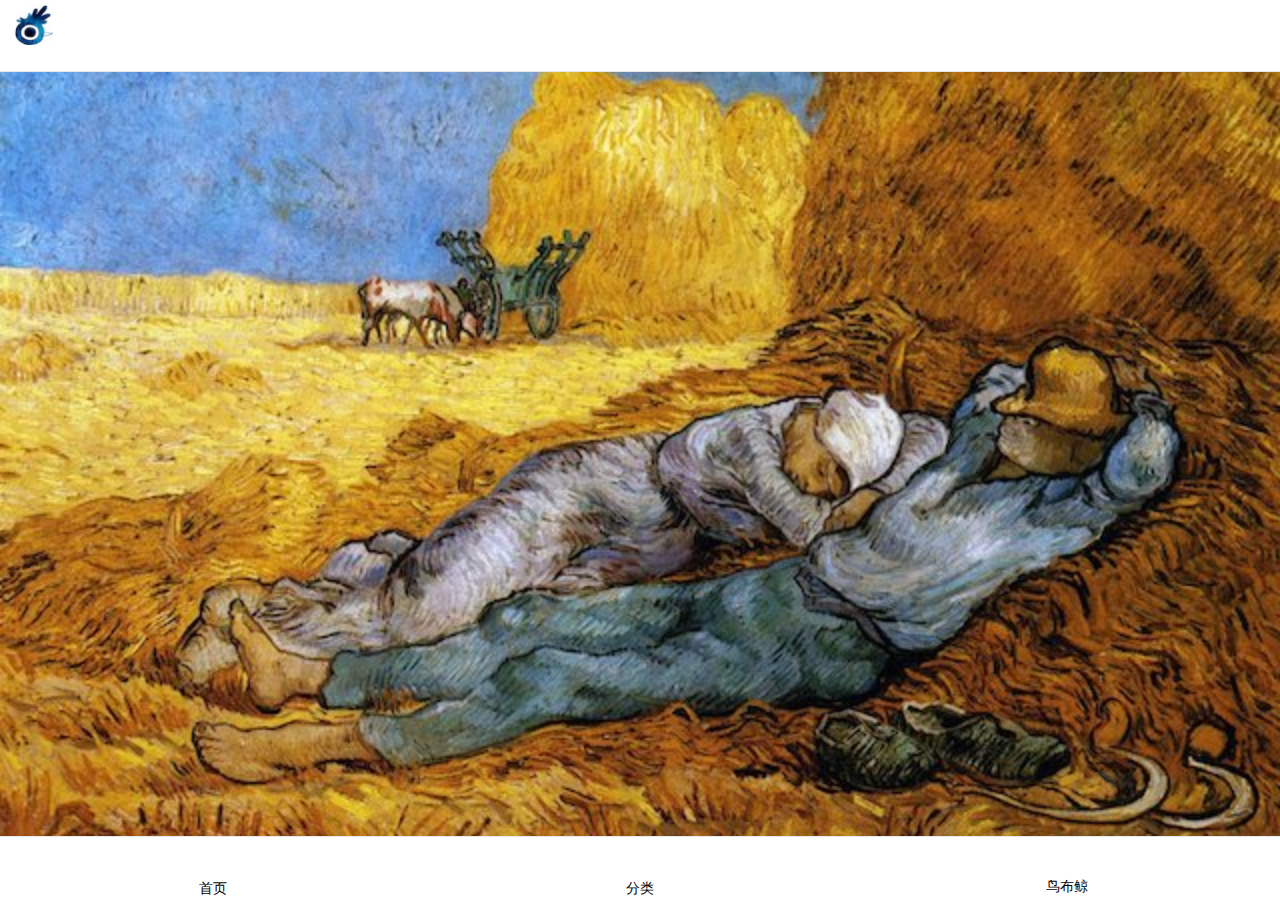
<file: index.html>
<!DOCTYPE html>
<!-- saved from url=(0023)http://m.niaobj.com/ -->
<html><head><meta http-equiv="Content-Type" content="text/html; charset=UTF-8">
    
    <meta http-equiv="X-UA-Compatible" content="IE=edge">
    <title>鸟布鲸</title>
    <meta name="viewport" content="initial-scale=1, maximum-scale=1">
    <meta name="apple-mobile-web-app-capable" content="yes">
    <meta name="apple-mobile-web-app-status-bar-style" content="black">
    <meta name="keywords" content="">
    <meta name="description" content="">
    <link rel="stylesheet" href="css/common/sm.min.css">
    <link rel="stylesheet" href="css/index.css">
    <script src="js/hm.js"></script>
    <script src="js/swiper.min.js"></script>
    <link rel="stylesheet" href="css/common/swiper.min.css">

    <link rel="stylesheet" href="css/copyright_registration.css">
    <script type="text/javascript" src="js/jquery-1.7.2.min.js"></script>
<style>
    html, body {
        position: relative;
        height: 100%;
        background-color: #fff;
    }

</style></head>

<body>
<div class="page-group" style=" background-color: #fff;">
    <div class="page page-current" style=" background-color: #fff;">
        <style>
    .page-group .bar-tab .tab-item .icon {
        font-size: 1rem;
    }

    body .searchbar .search-input input {
        width: 100%;
        height: 1.2rem;
    }

    body .bar .searchbar {
        width: 75%;
        float: left;
        background-color: #fff;
        margin: 0;
    }

    header a {
        float: left;
    }

    header .bar-right {
        float: right;
    }

    .logo {
        padding: 0.2rem 0;
    }

    .login {
        padding: 0.3rem 0.1rem;
        font-size: 14px;
        color: #000;
        float: left;
    }

    header .search {
        float: left;
        margin-top: .6rem;
        margin-left: .3rem;
        width: 1rem;
        height: 1rem;
        background: url("img/search.png") no-repeat;
        background-size: 1rem 1rem;
    }

    .bar-nav .login .icon {
        padding: 0.2rem .1rem;
    }

    .page-group .bar-tab .tab-item .icon {
        width: 25px;
    }

    .page-group .bar-tab a:hover {
        color: #929292;
    }

    .tab-item .taobao {
        display: block;
        width: 25px;
        height: 25px;
        margin: 5px auto 0;
        background: url("img/images/ip.png") no-repeat;
        background-size: 24px 24px;
    }

    .taobao_text {
        font-size: .55rem;
        display: block;
    }

</style>
<header class="bar bar-nav" style="background-color: #fff;height:2.8rem">
    <a class="external active logo" href="./index.html">
        <img src="img/logo_n.png" alt="" width="40px;">
    </a>
	<!--<div style="text-align: center; color: #444444; margin-top: 8px;">鸟布鲸</div>-->
    <!--div class="bar-right ">
        <a class="external login" href="">
            <span class="login" >登录</span>
       </a>
        <a class="external search" href=""></a>
    </div-->
</header>
<nav class="bar bar-tab" style="background-color: #fff">
    <a class="tab-item external" href="./index.html">
        <span class="icon icon-home"></span>
        <span class="tab-label homes">首页</span>
    </a>
    <a class="tab-item external" href="./category.html">
        <span class="icon icon-app"></span>
        <span class="tab-label mys">分类</span>
    </a>
    <a class="tab-item external" id="taobaowang" href="./news.html">
        <span class="icon icon-me"></span>
        <span class="tab-label taobao_text" style="top:2px;">鸟布鲸</span>
    </a>
    <!--a class="tab-item external" href="">
        <span class="icon my_icon"></span>
        <span class="tab-label shopping_carts">我</span>
    </a-->

</nav>
<script>
</script>

        <div class="content">
            <div class="swiper-container swiper-container-horizontal">
                <div class="swiper-wrapper" style="transform: translate3d(0px, 0px, 0px); transition-duration: 300ms;">

                    <div class="swiper-slide swiper-slide-active" style="width: 414px;">
                        <a href="artwork.html" class="external">
                            <img src="img/banner1.jpg" width="100%">
                        </a>
                    </div>
                     <div class="swiper-slide swiper-slide-next" style="width: 414px;">
                        <a href="artwork.html" class="external">
                            <img src="img/banner2.jpg" width="100%">
                        </a>
                    </div>
                     <div class="swiper-slide" style="width: 414px;">
                        <a href="artwork.html" class="external">
                            <img src="img/banner3.jpg" width="100%">
                        </a>
                    </div>
                </div>
                <!-- Add Pagination -->
                <div class="swiper-pagination swiper-pagination-clickable swiper-pagination-bullets"><span class="swiper-pagination-bullet swiper-pagination-bullet-active"></span><span class="swiper-pagination-bullet"></span><span class="swiper-pagination-bullet"></span></div>
            </div>
            <script>
                var swiper = new Swiper('.swiper-container', {
                    pagination: '.swiper-pagination',
                    paginationClickable: true,
                    autoplay: 2500,
                });
            </script>
            <div class="container-fluid" style="padding:0px">
                <input value="1" class="one" style="display: none">
                <div class="hr_text">
                    <ul class="hr_ul">
                        <li class="hr_active">推荐</li>
                        <li>风格</li>
                        <li>新品</li>
                    </ul>
                    <div class="hr_box">
                        <div class="div_head" style="display: block;">
                            <div class="goods_col goods_col_good">
                            </div>
                        </div>
                        <div class="div_head">
                            <!--div class="goods_col art_goods"-->
                            <div class="goods_col goods_col_good">
                            	
                                <div class="col_4 art_box" style=" margin: 0.3rem 0.5%;"> 
                                    <div class="col_4_img art_img" style="height: 125px;overflow: hidden;"> 
                                        <a href="artist.html"> 
                                            <img src="img/1512703690.jpeg" style="  height: 125px;transform: translate(-12%,0%); width: auto">  
                                        </a> 
                                    </div>  
                                    <div class="col_4_text" style="display: flex;margin-bottom: 0px;background-color: #fff">  
                                        <div class="art_head">
                                            <img src="img/1505635828.jpeg" style=" width: 30px;border-radius: 50%; margin: 10px 7px 0px 0px;">
                                        </div> 
                                        <div>
                                            <div class="col_4_display">  
                                                <div class="col_4_p" style="width: 4.5rem;">
                                                    <p style="margin-bottom: 0px;margin-top: 3px; ">陳建周</p> 
                                                    <p style="margin: 0px;color: #999">被1435位关注</p>
                                                    <input class="shop_goods_count" style="display: none" value="166"> 
                                                </div>   
                                                <div class="col_4_price art_collection" style="text-align: center">
                                                    <p style="margin-bottom: 0px;margin-top: 3px;" class="symbol">+</p>
                                                    <p class="attention" style="margin: 0px 0px 3px;">关&nbsp;&nbsp;&nbsp;注</p> 
                                                    <input value="null" style="display: none" class="shop_collection">
                                                    <input value="49" style="display: none" class="shop_id">  
                                                </div>    
                                            </div>    
                                        </div>
                                    </div>
                                </div>
                    
                            </div>
                        </div>
                        <div class="div_head">
                            <div class="goods_col goods_col_good">
                            	
                                <div class="col_4"> 
                                    <div class="col_4_img"> 
                                        <a href="artwork.html"> 
                                            <img src="img/H605578617158058.png" class="thumb">
                                            <input style="display: none" value="/./Upload/Goods/smallImg/2017-08-22/1503384763.jpeg" class="s_img">  
                                        </a> 
                                    </div>  
                                    <div class="col_4_text">   
                                        <div class="col_4_display">  
                                            <div class="col_4_p">陈建周签名限量版-猪八戒NO.3</div>   
                                            <div class="col_4_zan goods_coll">
                                                <img src="img/black.png" class="black">
                                                <img src="img/white.png" class="white" style="display: inline;">赞一下 
                                                <input value="null" style="display: none" class="goods_collection"> 
                                                <input class="gid" value="50" style="display: none">
                                            </div>    
                                        </div>   
                                        <div class="col_4_price">854.00</div>   
                                    </div>    
                                </div>
                                
                            </div>
                        </div>
                    </div>


                </div>
            </div>
        </div>
    </div>
</div>
<script type="text/javascript" src="js/jquery.js"></script>
<script type="text/javascript" src="js/ImgLoad.js"></script>


<script>
	//author : mike
	// data : 2018/8/9 
	// 作品推
    function goods() {
        var id = $('.one').val();
        $goods_col_good = $('.goods_col_good');
        $art_goods = $('.art_goods');
        $.ajax({
            type: 'get',
            url: './',
            dataType: 'json',
            data: {p: id},
            success: function (data) {
                $.each(data.attributes_data, function (index, n) {
                    var $list = $( " <div class='col_4'>"+
                        " <div class='col_4_img'> <a href='/index.php/Home/goods/goodsInfo/gid/" + n.gid + "/id/" + n.goods_list_id + "'>"+
                        " <img  src='/"+n.img+"' class='thumb' >"+
                        "<input style='display: none' value='/"+n.small_img+"' class='s_img'>"+
                        "  </a> </div>"+
                        "  <div class='col_4_text'>"+
                        "   <div class='col_4_display'>"+
                        "  <div class='col_4_p'>"+n.goods_name+"</div>"+
                        "   <div class='col_4_zan goods_coll'><img src='/MobileTpl/Home/Public/images/index/black.png' class='black'><img src='/MobileTpl/Home/Public/images/index/white.png' class='white'>" +
                        "赞一下 <input value='" + n.goods_collection + "' style='display: none' class='goods_collection'> <input  class='gid' value='" + n.gid + "' style='display: none'></div> "+
                        "   </div>"+
                        "   <div class='col_4_price'>"+n.g_price+"</div>"+
                        "   </div>"+
                        "    </div>"
                    );
                    $goods_col_good.append($list);
                    var img = $('.thumb');
                    $.each(img,function (index,dom) {
                        var src = $(this).next('.s_img').val();
                        $(dom).attr("src",""+src);
                    });
                });
                $('.one').val(parseInt(id,10)+parseInt(1,10));
                prices();
                goods_collection();
                $.each(data.shop_data, function (index, n) {
                    var $art_good = $( " <div class='col_4 art_box'style=' margin: 0.3rem 0.5%;'>"+
                        " <div class='col_4_img art_img' style='height: 125px;overflow: hidden;'> <a href='/index.php/Home/shops/index/uid/" + n.uid + "'>"+
                        " <img  src='/"+n.banner_img+"' style='  height: 125px;transform: translate(-12%,0%); width: auto' >"+
                        "  </a> </div>"+
                        "  <div class='col_4_text' style='display: flex;margin-bottom: 0px;background-color: #fff'>"+
                        "  <div class='art_head'><img  src='/"+n.head_portrait+"' style=' width: 30px;border-radius: 50%; margin: 10px 7px 0px 0px;'></div>"+
                        " <div><div class='col_4_display'>"+
                        "  <div class='col_4_p' style='width: 4.5rem;'><p style='margin-bottom: 0px;margin-top: 3px; '>"+n.shop_name +"</p> <p style='margin: 0px;color: #999'>被"+n.shop_collection_count +"位关注</p>" +
                        "<input class='shop_goods_count' style='display: none' value='" + n.shop_goods_count + "'> " +
                        "</div>"+
                        "   <div class='col_4_price art_collection' style='text-align: center'>"+
                        "<p style='margin-bottom: 0px;margin-top: 3px;' class='symbol'>+</p><p class='attention' style='margin: 0px 0px 3px;'>关&nbsp;&nbsp;&nbsp;注</p> " +
                        "<input value='" + n.shop_collection + "' style='display: none' class='shop_collection'>" +
                        "<input value='" + n.id + "' style='display: none' class='shop_id'>  </div> "+
                        "   </div>"+
                        "    </div>"
                    );
                    $art_goods.append($art_good);
                    //隐藏店铺
                    var art_box = $('.art_box');
                    $.each(art_box,function (index,dom) {
                        var val = $(dom).find(".shop_goods_count").val();
                        if(val == 0){
                            $(dom).hide();
                        }
                    });
                    //是否关注
                    var art_collection = $('.art_collection');
                    $.each(art_collection,function (index,dom) {
                        var collection = $(dom).find(".shop_collection").val();
                        if(collection == 'null'){

                        }else {
                            $(dom).find(".symbol").html("-");
                            $(dom).find(".attention").html("已关注");
                        }
                    });
                    //店铺封面图
                    var art_img = $('.art_img');
                    $.each(art_img,function (index,dom) {
                        var img = $(dom).find("img").attr("src");
                        if(img =="/null"){
                            $(dom).find("img").attr("src","/MobileTpl/Home/Public/images/index/art_img_null.jpg");
                        }
                    });
                    //店铺头像
                    var art_head = $('.art_head');
                    $.each(art_head,function (index,dom) {
                        var img = $(dom).find("img").attr("src");
                        if(img =="/null"){
                            $(dom).find("img").attr("src","/MobileTpl/Home/Public/images/index/art_head.png");
                        }
                    });
                });
            }
        });
    }



    $(function() {
        itemRecommends();
    });
    //滑动底部
    $(window).scroll(function () {
        //已经滚动到上面的页面高度
        var scrollTop = $(this).scrollTop();
        //页面高度
        var scrollHeight = $(document).height();
        //浏览器窗口高度
        var windowHeight = $(this).height();
        var aaa = parseInt(288);
        //此处是滚动条到底部时候触发的事件，在这里写要加载的数据，或者是拉动滚动条的操作
        if (scrollTop + windowHeight == scrollHeight  - aaa)  {
            var rt_select = $('.art_select').val();
            if( rt_select == 0){
                goods();
                art();

            }else {
                art_list();
            }
        }
    });


    //切换版权
    $('.copyright').click(function () {
        $('.one').val('1');
        $('.goods_col_good').empty();
        goods();
    });

    function prices() {
        var price = $('.col_4_price');
        $.each(price,function (index,dom) {
            var ee =$(dom).html();
            if(ee=='-1.00'){
                $(dom).empty();
                $(dom).html('议价');
            }else if(ee=='-2.00'){
                $(dom).empty();
                $(dom).html('非卖品');
            }else if(ee=='-3.00'){
                $(dom).empty();
                $(dom).html('已售');
            }else if(ee=='-4.00'){
                $(dom).empty();
                $(dom).html('展示');
            }
        });
    }


    function goods_collection() {
        var goods_collection = $('.goods_collection');
        $.each(goods_collection,function (index,dom) {
            var collection =$(dom).val();
            if( collection == "null"){
                $(dom).parent('.col_4_zan').find('.white').show();
            } else {
                $(dom).parent('.col_4_zan').find('.black').show();
            }
        });
    }

    $('.hr_box .div_head').eq(0).show();
    $('.hr_ul li').click(function () {
        var index = $(this).index();
        $(this).addClass('hr_active').siblings().removeClass('hr_active');
        $('.hr_box .div_head').eq(index).show().siblings().hide();
    });


    $('.div_head ').on("click",".goods_coll", function(){

        var gid = $(this).find('.gid').val();
        $.ajax({
            type: "POST",
            url: "./home/CustomerCollection/customer_collection",
            data: {goods_id: gid},
            dataType: 'json',
            success: function (data) {

                if (data.status == -1) {
                    alert("请登录");
                    return false;
                } else if (data.status == -404) {
                    return false;
                }  else if (data.status == 1) {
                    alert("点赞成功");
                    return true;
                } else if (data.status == 2) {
                    alert("该作品已点赞");
                }
            }
        })
    });


    $('.div_head').on("click",".art_collection", function(){

        var shop_id = $(this).find('.shop_id').val();
        $.ajax({
            type: "POST",
            url: "./home/CustomerCollection/customer_collection",
            data: {shop_id: shop_id},
            dataType: 'json',
            success: function (data) {

                if (data.status == -1) {
                    alert("请登录");
                    return false;
                } else if (data.status == -404) {
                    return false;
                } else if (data.status == 1) {
                    alert("关注成功");
                    return true;
                } else if (data.status == 2) {
                    alert("该店铺已关注");
                }
            }
        })
    });
    
    function itemRecommends() 
    {
    		$.ajax({
    			type:"post",
    			url:"http://apim.niaobj.com/api/recommends",
    			success : function(data) { // 提交成功的回调函数
    			   var html = '';
    			   $.each(data.data, function(i , item) {
	               html += '<div class="col_4">';
	               html += '<div class="col_4_img">';
	               html += '<a href="./artwork.html?id='+item['id']+'">';
	               html += '<img src="http://apim.niaobj.com/Assets/Images/lists/'+item['image_id']+'.jpg" class="thumb">';
	               html += '<input style="display: none" value="img/1503384763.jpeg" class="s_img">';  
	               html += '</a>'; 
	               html += '</div>';  
	               html += '<div class="col_4_text">';   
	               html += '<div class="col_4_display">';  
	               html += '<div class="col_4_p">'+ item['name'] +'</div>';   
	               html += '<div class="col_4_zan goods_coll">';
	               html += '<img src="img/black.png" class="black">';
	               html += '<img src="img/white.png" class="white" style="display: inline;">赞'; 
	               html += '<input value="null" style="display: none" class="goods_collection">';
	               html += '<input class="gid" value="50" style="display: none">';
	               html += '</div>';    
	               html += '</div>';   
	               html += '<div class="col_4_price">'+ item['price'] +'</div>';   
	               html += '</div>'; 
	               html += '</div>';
    			   });
			   $(".goods_col_good").empty();
			   $(".goods_col_good").append(html);
			   prices();
           },
           error : function(){
              console.log('init error');
          }
    		});
    }
</script>
</body></html>
</file>
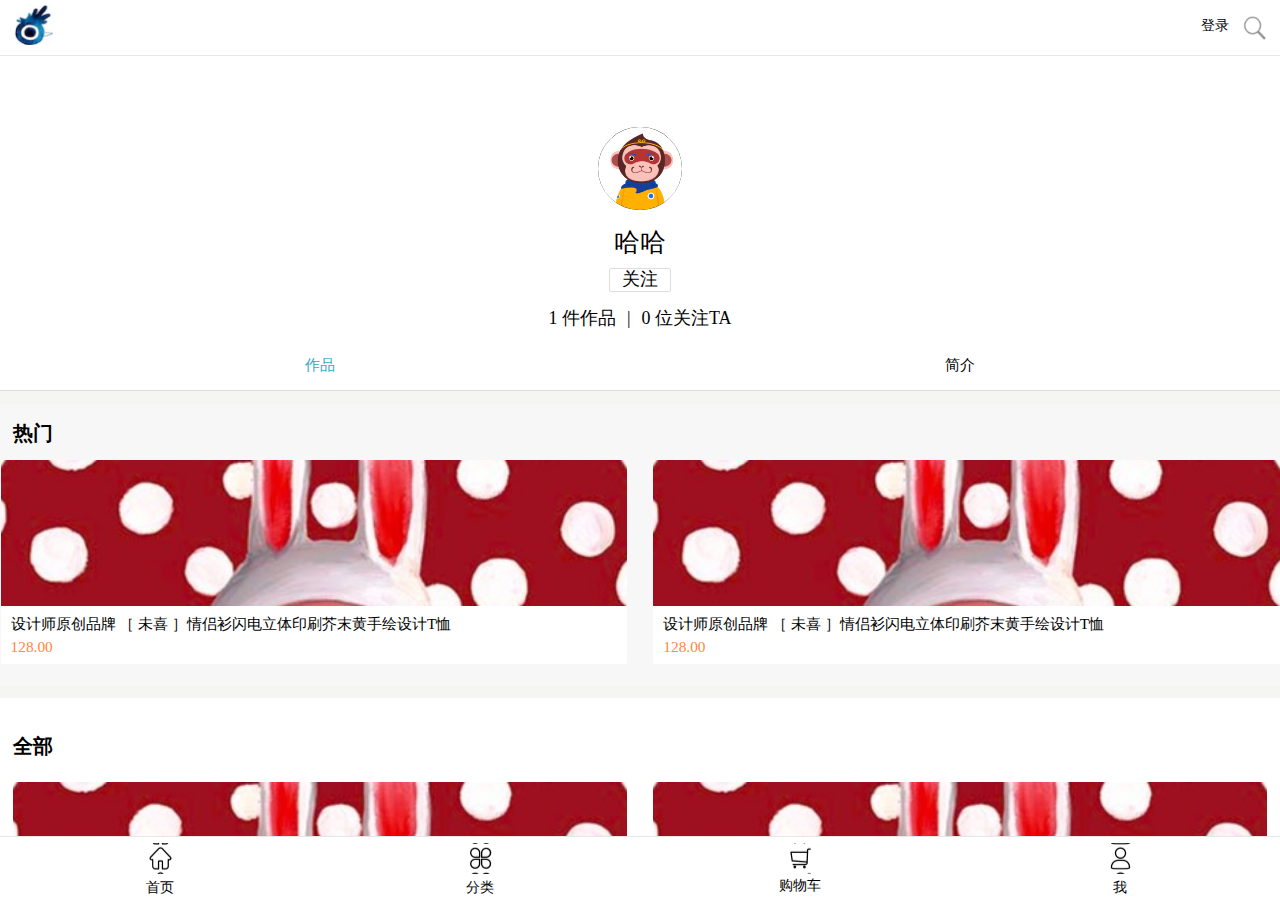
<file: artist.html>
<!DOCTYPE html PUBLIC "-//W3C//DTD XHTML 1.0 Transitional//EN" "http://www.w3.org/TR/xhtml1/DTD/xhtml1-transitional.dtd">
<!-- saved from url=(0060)http://m.soulieren.com/index.php/Home/shops/index/uid/213584 -->
<html lang="en"><head><meta http-equiv="Content-Type" content="text/html; charset=UTF-8">
    
    <meta http-equiv="X-UA-Compatible" content="IE=edge">
    <meta name="viewport" content="initial-scale=1, maximum-scale=1">
    <meta name="apple-mobile-web-app-capable" content="yes">
    <meta name="apple-mobile-web-app-status-bar-style" content="black">
    <title></title>
    <link rel="stylesheet" type="text/css" href="css/common/sm.min.css">
    <link rel="stylesheet" type="text/css" href="css/common/sm-extend.min.css">
    <link rel="stylesheet" type="text/css" href="css/shops.css">
    <link rel="stylesheet" href="css/artist.css">
    <link rel="stylesheet" href="css/index.css">
</head>
<body>
<div class="page-group">
    <div class="page page-current">
    		<header class="bar bar-nav" style="background-color: #fff">
		    <a class="external active logo" href="./index.html">
		        <img src="img/logo_n.png" alt="" width="40px;">
		    </a>
		
		    <div class="bar-right ">
		  
		        <a class="external login" href="">
		                <span class="login">登录</span>
		            </a>
		            
		        <a class="external search" href=""></a>
		    </div>
		</header>
		<nav class="bar bar-tab" style="background-color: #fff; z-index: 999;">
            <a class="tab-item external" href="./index.html">
                <span class="icon home_icon"></span>
                <span class="tab-label homes">首页</span>
            </a>
            <a class="tab-item external" href="./category.html">
                <span class="icon category_icon"></span>
                <span class="tab-label mys">分类</span>
            </a>
            <a class="tab-item external" id="taobaowang" href="">
                <span class="icon cart_icon"></span>
                <span class="tab-label taobao_text" style="top:2px;">购物车</span>
            </a>
                <a class="tab-item external" href="">
                <span class="icon my_icon"></span>
                <span class="tab-label shopping_carts">我</span>
            </a>
        </nav>
    	
        <div class="content">
            <div class="shop-hd">
                <div class="shop-hd-box">
                    <div class="shop-logo"><img src="img/1505635828.jpeg" alt=""></div>
                    <div class="shop-con name">哈哈</div>
                    <div class="shop-con" style="margin-bottom: 0.2rem">
                                                <span class="guanzhu follow">关注</span>
                            

                        <input type="hidden" name="shop_id" value="418" id="shop_id">
                    </div>
                    <div class="shop-con info clear">
                        <span>1 件作品</span>
                        <span class="line">|</span>
                        <span>0 位关注TA</span>
                    </div>
                </div>
            </div>
            <ul class="shop-nav clear">
                <li class="active">作品</li>
                <li class="">简介</li>
            </ul>
            <div class="shop-box clear">
            	
                <div class="shop-item item1" style="display: block;">
                    <div class="recommend">
                        <h3>热门</h3>
                        <div class="row lists" data-index="0" data-count="1">
                        		<div class="col-50" style="display: block;">
                                <div class="card">
                                    <div class="card-img">
                                    		<a href="artwork.html" class="external">
                                        		<img src="img/1503384763.jpeg" data-loadsrc="img/1503384763.jpeg" alt="设计师原创品牌 ［ 未喜 ］情侣衫闪电立体印刷芥末黄手绘设计T恤">
                                        </a>
                                    </div>
                                    <div class="card-info">
                                        <span class="card-name">设计师原创品牌 ［ 未喜 ］情侣衫闪电立体印刷芥末黄手绘设计T恤</span>
                                        <span class="price">128.00</span>
                                    </div>
                                </div>
                            </div>  
                            <div class="col-50" style="display: block;">
                                <div class="card">
                                    <div class="card-img">
                                    		<a href="artwork.html" class="external">
                                        		<img src="img/1503384763.jpeg" data-loadsrc="img/1503384763.jpeg" alt="设计师原创品牌 ［ 未喜 ］情侣衫闪电立体印刷芥末黄手绘设计T恤">
                                        </a>
                                    </div>
                                    <div class="card-info">
                                        <span class="card-name">设计师原创品牌 ［ 未喜 ］情侣衫闪电立体印刷芥末黄手绘设计T恤</span>
                                        <span class="price">128.00</span>
                                    </div>
                                </div>
                            </div>
                            
                        </div>
                    </div>
                    
                    <div class="content-padded">
                        <div class="my-box">
                                <h3>全部</h3>
                                <div class="row lists" data-index="0" data-count="1">
                                		<div class="col-50" style="display: block;">
                                        <div class="card">
                                            <div class="card-img">
                                            		<a href="artwork.html" class="external">
                                                		<img src="img/1503384763.jpeg" data-loadsrc="img/1503384763.jpeg" alt="设计师原创品牌 ［ 未喜 ］情侣衫闪电立体印刷芥末黄手绘设计T恤">
                                                </a>
                                            </div>
                                            <div class="card-info">
                                                <span class="card-name">设计师原创品牌 ［ 未喜 ］情侣衫闪电立体印刷芥末黄手绘设计T恤</span>
                                                <span class="price">128.00</span>
                                            </div>
                                        </div>
                                    </div>  
                                    <div class="col-50" style="display: block;">
                                        <div class="card">
                                            <div class="card-img">
                                            		<a href="artwork.html" class="external">
                                                		<img src="img/1503384763.jpeg" data-loadsrc="img/1503384763.jpeg" alt="设计师原创品牌 ［ 未喜 ］情侣衫闪电立体印刷芥末黄手绘设计T恤">
                                                </a>
                                            </div>
                                            <div class="card-info">
                                                <span class="card-name">设计师原创品牌 ［ 未喜 ］情侣衫闪电立体印刷芥末黄手绘设计T恤</span>
                                                <span class="price">128.00</span>
                                            </div>
                                        </div>
                                    </div>
                                    <div class="col-50" style="display: block;">
                                        <div class="card">
                                            <div class="card-img">
                                            		<a href="artwork.html" class="external">
                                                		<img src="img/1503384763.jpeg" data-loadsrc="img/1503384763.jpeg" alt="设计师原创品牌 ［ 未喜 ］情侣衫闪电立体印刷芥末黄手绘设计T恤">
                                                </a>
                                            </div>
                                            <div class="card-info">
                                                <span class="card-name">设计师原创品牌 ［ 未喜 ］情侣衫闪电立体印刷芥末黄手绘设计T恤</span>
                                                <span class="price">128.00</span>
                                            </div>
                                        </div>
                                    </div>  
                                    <div class="col-50" style="display: block;">
                                        <div class="card">
                                            <div class="card-img">
                                            		<a href="artwork.html" class="external">
                                                		<img src="img/1503384763.jpeg" data-loadsrc="img/1503384763.jpeg" alt="设计师原创品牌 ［ 未喜 ］情侣衫闪电立体印刷芥末黄手绘设计T恤">
                                                </a>
                                            </div>
                                            <div class="card-info">
                                                <span class="card-name">设计师原创品牌 ［ 未喜 ］情侣衫闪电立体印刷芥末黄手绘设计T恤</span>
                                                <span class="price">128.00</span>
                                            </div>
                                        </div>
                                    </div>
                                    <div class="col-50" style="display: block;">
                                        <div class="card">
                                            <div class="card-img">
                                            		<a href="artwork.html" class="external">
                                                		<img src="img/1503384763.jpeg" data-loadsrc="img/1503384763.jpeg" alt="设计师原创品牌 ［ 未喜 ］情侣衫闪电立体印刷芥末黄手绘设计T恤">
                                                </a>
                                            </div>
                                            <div class="card-info">
                                                <span class="card-name">设计师原创品牌 ［ 未喜 ］情侣衫闪电立体印刷芥末黄手绘设计T恤</span>
                                                <span class="price">128.00</span>
                                            </div>
                                        </div>
                                    </div>  
                                    <div class="col-50" style="display: block;">
                                        <div class="card">
                                            <div class="card-img">
                                            		<a href="artwork.html" class="external">
                                                		<img src="img/1503384763.jpeg" data-loadsrc="img/1503384763.jpeg" alt="设计师原创品牌 ［ 未喜 ］情侣衫闪电立体印刷芥末黄手绘设计T恤">
                                                </a>
                                            </div>
                                            <div class="card-info">
                                                <span class="card-name">设计师原创品牌 ［ 未喜 ］情侣衫闪电立体印刷芥末黄手绘设计T恤</span>
                                                <span class="price">128.00</span>
                                            </div>
                                        </div>
                                    </div>
                                </div>
                                
                                <div class="more-btn" data-num="0" style="display: none;">查看更多&gt;&gt;</div>
                            </div>                    
                    </div>             
                </div>
          
                <div class="shop-item item2" style="display: none;">
                    <div class="content-padded">品牌主理人：建筑师、设计师、插画师。曾先后就职于中国建筑设计研究院和加拿大DENNUE建筑师事务所。于2015年创立独立设计师服饰品牌［未喜］，致力于将建筑、古典文化、现代漫画文化结合，设计师将每个领域通过自己的独特的视角和理解创作出独一无二的原创文化图案，每个图案都有主理设计师手绘完成。［未喜］品牌采用国内一流的服装、饰品等国际品牌代工的供应链生产出高性价比、高品质的具有强烈文化内容的潮流服饰。</div>
                </div>
            </div>
   
        </div>
    </div>
</div>

<script type="text/javascript" src="js/jquery-1.7.2.min.js"></script>
<script type="text/javascript" src="js/ImgLoad.js"></script>
<script>
    $('.shop-nav li').click(function(){
    		var index = $(this).index();
    		$(this).addClass('active').siblings().removeClass('active');
    		$('.shop-item').each(function(i,e){
    			if(i == index){
    				$(this).show();
    			}else{
    				$(this).hide();
    			}
    		});
    });
</script>
</body></html>
</file>
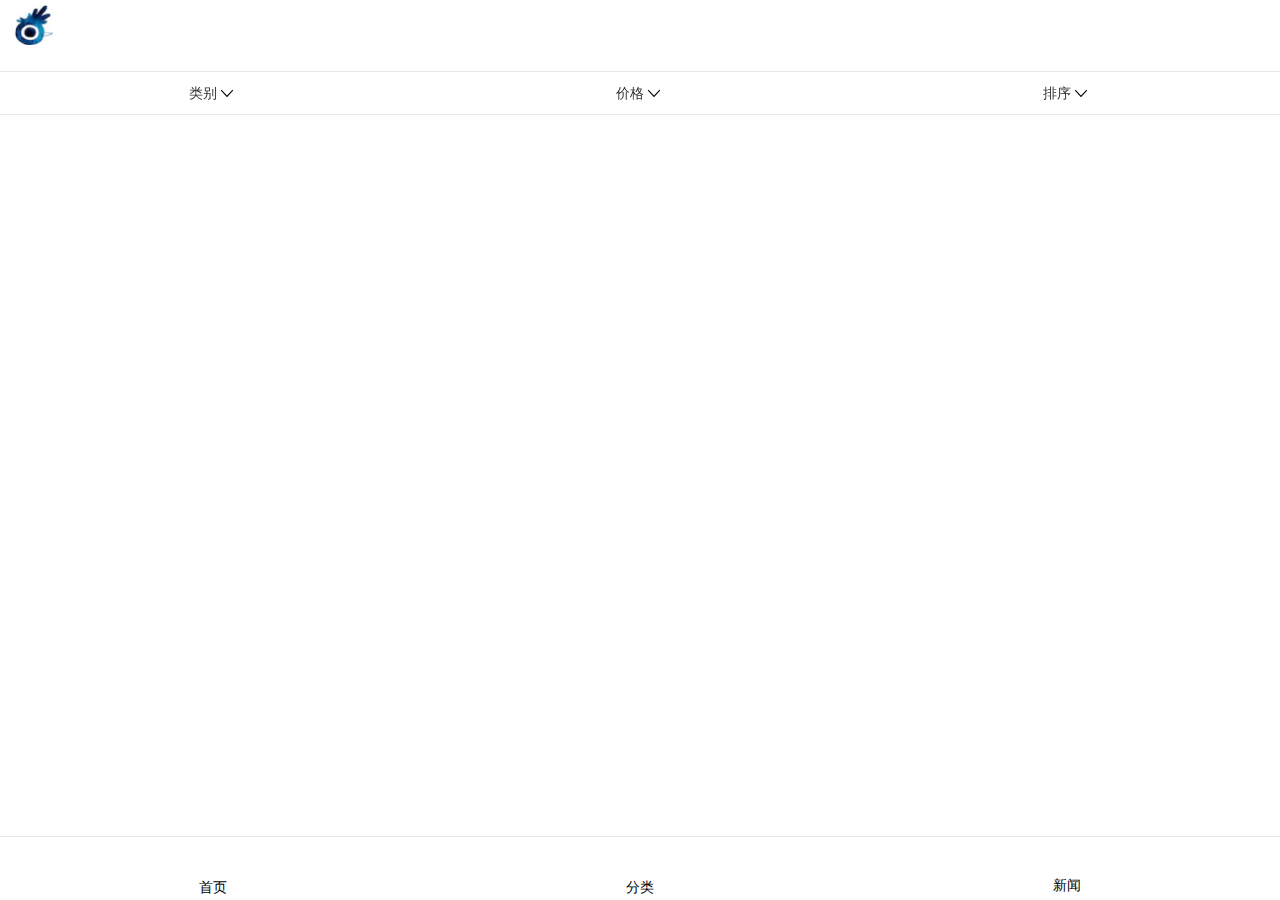
<file: category.html>
<!DOCTYPE html>
<!-- saved from url=(0023)http://m.niaobj.com/ -->
<html><head><meta http-equiv="Content-Type" content="text/html; charset=UTF-8">
    
    <meta http-equiv="X-UA-Compatible" content="IE=edge">
    <title>鸟布鲸</title>
    <meta name="viewport" content="initial-scale=1, maximum-scale=1">
    <meta name="apple-mobile-web-app-capable" content="yes">
    <meta name="apple-mobile-web-app-status-bar-style" content="black">
    <meta name="keywords" content="">
    <meta name="description" content="">
    <link rel="stylesheet" href="css/common/sm.min.css">
    <link rel="stylesheet" href="css/index.css">
    <script src="js/hm.js"></script><script src="js/swiper.min.js"></script>
    <link rel="stylesheet" href="css/common/swiper.min.css">
    <script src="js/mui.min.js"></script>
    <link href="css/common/mui.min.css" rel="stylesheet"/>
	<link rel="stylesheet" href="css/category_select.css">
    <link rel="stylesheet" href="css/copyright_registration.css">
    <script type="text/javascript" src="js/jquery-1.7.2.min.js"></script>
</head>

<body>
<div class="page-group" style=" background-color: #fff;">
    <div class="page page-current" style="background-color: #fff;">
        <header class="bar bar-nav" style="background-color: #fff; z-index: 999;height:2.8rem">
            <a class="external active logo" href="./index.html">
                <img src="img/logo_n.png" alt="" width="40px;">
            </a>
            <!--div class="bar-right ">
                <a class="external login" href="">
                    <span class="login">登录</span>
                </a>  
                <a class="external search" href=""></a>
            </div-->
        </header>
        <nav class="bar bar-tab" style="background-color: #fff; z-index: 999;">
            <a class="tab-item external" href="./index.html">
                <span class="icon icon-home"></span>
                <span class="tab-label homes">首页</span>
            </a>
            <a class="tab-item external" href="./category.html">
                <span class="icon icon-app"></span>
                <span class="tab-label mys">分类</span>
            </a>
            <a class="tab-item external" id="new" href="./news.html">
                <span class="icon icon-me"></span>
                <span class="tab-label taobao_text" style="top:2px;">新闻</span>
            </a>
            <!--a class="tab-item external" href="">
                <span class="icon my_icon"></span>
                <span class="tab-label shopping_carts">我</span>
            </a-->
        </nav>
        
        <div class="content" style="top:2.8rem;">
        		<div class="mui-table-view mui-grid-view bgc-fff select-top" 
				style="display:block;padding: 0;z-index: 999;position: relative" _v-556f716e> 
				<a id="select1" class="mui-table-view-cell mui-media mui-col-xs-6" style="width: 33.33%" _v-556f716e>类别<span class="mui-icon mui-icon-arrowdown mui-icon-arrowdown-aux"></span> 
				</a> 
				<a id="select2" class="mui-table-view-cell mui-media mui-col-xs-6" style="width: 33.33%" _v-556f716e>价格<span class="mui-icon mui-icon-arrowdown mui-icon-arrowdown-aux"></span> 
				</a> 
				<a id="select3" class="mui-table-view-cell mui-media mui-col-xs-6" style="width: 33.33%" _v-556f716e>排序<span class="mui-icon mui-icon-arrowdown mui-icon-arrowdown-aux"></span> 
				</a> 
			</div>
			<div id="list1" class="mui-popover mui-bar-popover popover-view popover-view-1 brad-0 select-list" style="width: 33.33%" _v-e85b8b36=""> 
				<ul class="mui-table-view" _v-e85b8b36=""> 
					<li class="mui-table-view-cell" _v-e85b8b36="">
						<a _v-e85b8b36="">推荐</a>
					</li>
					<li class="mui-table-view-cell" _v-e85b8b36="">
						<a _v-e85b8b36="">鸟布鲸</a>
					</li>
					<li class="mui-table-view-cell" _v-e85b8b36="">
						<a _v-e85b8b36="">学院派</a>
					</li> 
					<li class="mui-table-view-cell" _v-e85b8b36="">
						<a _v-e85b8b36="">画风</a>
					</li> 
					<li class="mui-table-view-cell" _v-e85b8b36="">
						<a _v-e85b8b36="">流浪的艺术</a>
					</li> 
				</ul> 
			</div>
			<div id="list2" class="mui-popover mui-bar-popover popover-view popover-view-2 brad-0 select-list" style="width: 33.33%;left:33.33%" _v-e85b8b36=""> 
				<ul class="mui-table-view" _v-e85b8b36=""> 
					<li class="mui-table-view-cell" _v-e85b8b36="">
						<a _v-e85b8b36="">全部</a>
					</li>
					<li class="mui-table-view-cell" _v-e85b8b36="">
						<a _v-e85b8b36="">0~100</a>
					</li>
					<li class="mui-table-view-cell" _v-e85b8b36="">
						<a _v-e85b8b36="">100~400</a>
					</li> 
					<li class="mui-table-view-cell" _v-e85b8b36="">
						<a _v-e85b8b36="">400~800</a>
					</li> 
					<li class="mui-table-view-cell" _v-e85b8b36="">
						<a _v-e85b8b36="">800+</a>
					</li> 
				</ul> 
			</div>
			<div id="list3" class="mui-popover mui-bar-popover popover-view popover-view-2 brad-0 select-list" style="width: 33.33%;" _v-e85b8b36=""> 
				<ul class="mui-table-view" _v-e85b8b36=""> 
					<li class="mui-table-view-cell" _v-e85b8b36="">
						<a _v-e85b8b36="">默认</a>
					</li>
					<li class="mui-table-view-cell" _v-e85b8b36="">
						<a _v-e85b8b36="">最热</a>
					</li>
					<li class="mui-table-view-cell" _v-e85b8b36="">
						<a _v-e85b8b36="">最新</a>
					</li>
				</ul> 
			</div>
			<div class="mui-backdrop mui-active mui-bar-backdrop" 
				style="background-color: rgba(0, 0, 0, 0.3); height: 100%; display: none;" _v-e85b8b36=""></div>
            <div class="container-fluid" style="padding:0px">
                <input value="1" class="one" style="display: none">
                <div class="hr_text">
                    <div class="hr_box">
                        <div class="div_head" style="display: block;">
                            <div class="goods_col goods_col_good">
                                <!--div class="col_4"> 
                                    <div class="col_4_img"> 
                                        <a href="artwork.html"> 
                                            <img src="img/1503384763.jpeg" class="thumb">
                                            <input style="display: none" value="/./Upload/Goods/smallImg/2017-08-22/1503384763.jpeg" class="s_img">  
                                        </a> 
                                    </div>  
                                    <div class="col_4_text">   
                                        <div class="col_4_display">  
                                            <div class="col_4_p">陈建周签名限量版-猪八戒NO.3</div>   
                                            <div class="col_4_zan goods_coll">
                                                <img src="img/black.png" class="black">
                                                <img src="img/white.png" class="white" style="display: inline;">赞一下 
                                                <input value="null" style="display: none" class="goods_collection"> 
                                                <input class="gid" value="50" style="display: none">
                                            </div>    
                                        </div>   
                                        <div class="col_4_price">854.00</div>   
                                    </div>    
                                </div-->
                            </div>
                        </div>
                    </div>
                </div>
            </div>
        </div>
    </div>
</div>
<script type="text/javascript" src="js/jquery.js"></script>
<script type="text/javascript" src="js/ImgLoad.js"></script>
<script>
    $(function() {
        itemRecommends();
    }); 
    //滑动底部
    $(window).scroll(function () {
        //已经滚动到上面的页面高度
        var scrollTop = $(this).scrollTop();
        //页面高度
        var scrollHeight = $(document).height();
        //浏览器窗口高度
        var windowHeight = $(this).height();
        var aaa = parseInt(288);
        //此处是滚动条到底部时候触发的事件，在这里写要加载的数据，或者是拉动滚动条的操作
        if (scrollTop + windowHeight == scrollHeight  - aaa)  {
            var rt_select = $('.art_select').val();
            if( rt_select == 0){
                goods();
                art();
            }else {
                art_list();
            }
        }
    });
    
    //下拉筛选
    $('.select-top a').click(function () {
        if($(this).hasClass('active')){//关闭
        		selectClose();
        }else{//打开
        		var listId = "#list" + ($(this).index()+1);
        		selectOpen(this, listId);
        }
    });
    //遮罩层点击事件
    $('.mui-backdrop').click(function(){
    		selectClose();
    });
    //下拉筛选-选项点击事件
    $('.select-list ul li').click(function(){
    		var text = $.trim($(this).text());
    		var content = '';
    		switch (text) {
    			case '推荐' : 
    				content = '分类';
    				break;
    			case '全部'  : 
    				content = '价格';
    				break;
    			case '默认' : 
    				content = '排序';
    				break;
    			default : 
    				content = text;
    		}
    		var selectArr= new Array();
    		var i = 0;
    		$('.select-top a').each(function(){//修改所有select-top a 和 select-top a span的属性
			if($(this).hasClass('active')) {
				$(this).text(content);
			}
			selectArr[i] = $.trim($(this).text());
			++ i;
		});
    		selectClose();
    		itemFilter(selectArr);
    });
	function selectOpen(obj, listId){
		//siblings查找除本元素外的所有同胞元素
		$(obj).addClass('active').siblings('a').removeClass('active');//修改选中select-top a属性以及其余select-top a属性
    		$(obj).children('span').removeClass('mui-icon-arrowdown mui-icon-arrowdown').addClass('mui-icon-arrowup mui-icon-arrowup-aux');//修改选中select-top a span属性
    		$(obj).siblings('a').children('span').addClass('mui-icon-arrowdown mui-icon-arrowdown').removeClass('mui-icon-arrowup mui-icon-arrowup-aux');//修改其余select-top a span属性
    		$(listId).addClass('mui-active').siblings('.select-list').removeClass('mui-active');
    		$('.mui-backdrop').show();//显示遮罩层
	}
	function selectClose(){
		$('.select-top a').each(function(){//修改所有select-top a 和 select-top a span的属性
			$(this).removeClass('active').children('span').addClass('mui-icon-arrowdown mui-icon-arrowdown').removeClass('mui-icon-arrowup mui-icon-arrowup-aux');
		});
		$('.select-list').each(function(){//修改所有select-list的属性
			$(this).removeClass('mui-active');
		});
    		$('.mui-backdrop').hide();//隐藏遮罩层
	}

    function prices() {
        var price = $('.col_4_price');
        $.each(price,function (index,dom) {
            var ee =$(dom).html();
            if(ee=='-1.00'){
                $(dom).empty();
                $(dom).html('议价');
            }else if(ee=='-2.00'){
                $(dom).empty();
                $(dom).html('非卖品');
            }else if(ee=='-3.00'){
                $(dom).empty();
                $(dom).html('已售');
            }else if(ee=='-4.00'){
                $(dom).empty();
                $(dom).html('展示');
            }
        });
    }


    function goods_collection() {
        var goods_collection = $('.goods_collection');
        $.each(goods_collection,function (index,dom) {
            var collection =$(dom).val();
            if( collection == "null"){
                $(dom).parent('.col_4_zan').find('.white').show();
            } else {
                $(dom).parent('.col_4_zan').find('.black').show();
            }
        });
    }
    
    function itemRecommends() 
    {
    		$.ajax({
    			type:"post",
    			url:"http://apim.niaobj.com/api/recommends",

    			success : function(data) { // 提交成功的回调函数
    			   var html = '';
    			   $.each(data.data, function(i , item) {
	               html += '<div class="col_4">';
	               html += '<div class="col_4_img">';
	               html += '<a href="./artwork.html?id='+ item['id'] +'">';
	               html += '<img src="http://apim.niaobj.com/Assets/Images/lists/'+item['image_id']+'.jpg" class="thumb">';
	               html += '<input style="display: none" value="img/1503384763.jpeg" class="s_img">';  
	               html += '</a>'; 
	               html += '</div>';  
	               html += '<div class="col_4_text">';   
	               html += '<div class="col_4_display">';  
	               html += '<div class="col_4_p">'+ item['name'] +'</div>';   
	               html += '<div class="col_4_zan goods_coll">';
	               html += '<img src="img/black.png" class="black">';
	               html += '<img src="img/white.png" class="white" style="display: inline;">赞'; 
	               html += '<input value="null" style="display: none" class="goods_collection">';
	               html += '<input class="gid" value="50" style="display: none">';
	               html += '</div>';    
	               html += '</div>';   
	               html += '<div class="col_4_price">'+ item['price'] +'</div>';   
	               html += '</div>'; 
	               html += '</div>';
    			   });
			   $(".goods_col_good").empty();
			   $(".goods_col_good").append(html);
           },
           error : function(){
              console.log('init error');
          }
    		});
    }
    
    function itemFilter(selectArr) 
    {
    		$.ajax({
    			type:"post",
    			url:"http://m.niaobj.com/api/filter",
    			dataType:'json',
    			data : {
    				'category' : selectArr[0],
    				'price'    : selectArr[1],
    				'order'    : selectArr[2]
    			},
    			success : function(data) { // 提交成功的回调函数
    			   var html = '';
    			   $.each(data.data, function(i , item) {
	               html += '<div class="col_4">';
	               html += '<div class="col_4_img">';
	               html += '<a href="./artwork.html?id='+ item['id'] +'">';
	               html += '<img src="http://m.niaobj.com/Assets/Images/lists/'+item['image_id']+'.jpg" class="thumb">';
	               html += '<input style="display: none" value="img/1503384763.jpeg" class="s_img">';  
	               html += '</a>'; 
	               html += '</div>';  
	               html += '<div class="col_4_text">';   
	               html += '<div class="col_4_display">';  
	               html += '<div class="col_4_p">'+ item['name'] +'</div>';   
	               html += '<div class="col_4_zan goods_coll">';
	               html += '<img src="img/black.png" class="black">';
	               html += '<img src="img/white.png" class="white" style="display: inline;">赞'; 
	               html += '<input value="null" style="display: none" class="goods_collection">';
	               html += '<input class="gid" value="50" style="display: none">';
	               html += '</div>';    
	               html += '</div>';   
	               html += '<div class="col_4_price">'+ item['price'] +'</div>';   
	               html += '</div>'; 
	               html += '</div>';
    			   });
			   $(".goods_col_good").empty();
			   $(".goods_col_good").append(html);
           },
           error : function(){
              console.log('init error');
          }
    		});
    }


</script>

</body></html>
</file>
<file: css/index.css>
@charset "utf-8";
*{
    font-family: 微软雅黑;
    color: #000;
}
li {
    list-style-type: none;
}
.hr_text .hr_ul{
    list-style: none;
    display: flex;
    margin: 0;
    padding: 0;
    align-items: center;
    justify-content: center;
}
.hr_text .hr_ul li{
    width: 120px;
    height: 30px;
    font-size: 0.70rem;
    margin-top: 20px;
    margin-bottom: 15px;
    text-align: center;
    line-height: 30px;
    cursor: pointer;
    color: #000;
}
.hr_text .hr_ul .hr_active{
    color: #fff;
    background-color: #000;
}
.hr_text .hr_box{
    margin-top: 15px;
}
.hr_text .hr_box > div {
    line-height: 28px;
    display: none;
    margin: 0 0.57rem;

}
.goods_col .col_4:nth-child(2n){
    margin-right: 0px;
}
.goods_col{

}

.goods_col .col_4{
    float: left;
    width: 49%;
    margin-right: 2%;
    border: 1px solid #dddddc;
    margin-bottom: 15px;
}
.goods_col .col_4 .col_4_text{
    margin: 0px 0.3rem 0.2rem;
    line-height: 22px;
    font-size: 0.55rem;
}
.goods_col .col_4_img,.goods_col .col_4_img img{
    width: 100%;
}
.goods_col .col_4 .col_4_display{
    display: flex;
}
.goods_col .col_4 .col_4_p{
    width: 65%;
    overflow: hidden;
    text-overflow: ellipsis;
    white-space: nowrap;
}
.goods_col .col_4 .col_4_price{

}
.col_4_zan{
    cursor: pointer;
    display: inline-block;
}
.col_4_zan img{
    width: 13px;
    margin-top: -2px;
    margin-right: 6px;
}

.black,.white{
    display: none;
}
.art_select{
    width: 150px;
    height: 30px;
    line-height: 30px;
    font-size: 0.6rem;
    padding-left: 5px;
}
.h_select{
    margin-bottom: 20px;
}
.box_cool_div_4{
    display: flex;
}

.box_cool_div_4 .col_4{
    float: left;
    width: 49%;
    margin-right: 2%;
    margin-bottom: 25px;
    text-align: center;

}
.box_cool_div_4 .col_4 div{
    margin-bottom: 25px;
}
.box_cool_div_4 .col_4 p{
    font-size: 0.65rem;
    line-height: 25px;
}
.box_cool_div_4 .col_4:nth-child(2n){
    margin-right: 0px;
}
.bosx_div_text{
    width: 280px;
    line-height: 35px;
    text-align: center;
}
.download{
    text-align: center;

}
.download a{
    width: 200px;
    border: 1px solid #dddddc;
    line-height: 50px;
    font-size: 0.75rem;
    text-align: center;
    height: 50px;
    display: inline-block;
    text-decoration: none;
}

.gods_info{
    width: 48%; margin: 0px 1%;float: left;margin-bottom: 0.8rem;    border: 1px solid #f0f0f0;
}
.div_geed{
    display:-webkit-box; -webkit-box-orient:vertical; -webkit-line-clamp:2;  overflow: hidden;color: #999;  line-height: 0.9rem;padding:0px 5px;
}
.peg_iofn p {
    font-size: 0.6rem;
    color: #666;
}

/** 新增 **/
.home_icon {
    background-image: url("../img/home_icon.png");
}

.category_icon {
    background-image: url("../img/category_icon.png");
}

.cart_icon {
    background-image: url("../img/cart_icon.png");
}

.my_icon {
    background-image: url("../img/my_icon.png");
}

/** category.css **/

html, body {
    position: relative;
    height: 100%;
    background-color: #fff;
}


.page-group .bar-tab .tab-item .icon {
    font-size: 1rem;
}

body .searchbar .search-input input {
    width: 100%;
    height: 1.2rem;
}

body .bar .searchbar {
    width: 75%;
    float: left;
    background-color: #fff;
    margin: 0;
}

header a {
    float: left;
}

header .bar-right {
    float: right;
}

.logo {
    padding: 0.2rem 0;
}

.login {
    padding: 0.3rem 0.1rem;
    font-size: 14px;
    color: #000;
    float: left;
}

header .search {
    float: left;
    margin-top: .6rem;
    margin-left: .3rem;
    width: 1rem;
    height: 1rem;
    background: url("../img/search.png") no-repeat;
    background-size: 1rem 1rem;
}

.bar-nav .login .icon {
    padding: 0.2rem .1rem;
}

.page-group .bar-tab .tab-item .icon {
    width: 25px;
}

.page-group .bar-tab a:hover {
    color: #929292;
}

.tab-item .taobao {
    display: block;
    width: 25px;
    height: 25px;
    margin: 5px auto 0;
    background: url("../img/ip.png") no-repeat;
    background-size: 24px 24px;
}

.taobao_text {
    font-size: .55rem;
    display: block;
}
</file>
<file: css/copyright_registration.css>
.nav_h1_text{
    text-align: center;
    margin-top: 0.6rem;
    margin-bottom: 0.4rem;
}
.nav_h1_text_p{
    font-size: 1rem;
    color: #000;
    line-height: 1.2rem;
    margin:0px auto ;
}
.nav_h1_text_span{
    font-size: 0.6rem;
    line-height: 0.85rem;
    color: #999;
}
.box_flax{
    display: flex;
}
.box_flax>div{
    width: 32.333%;
    margin-right: 2%;
    margin-bottom: 0.6rem;
}
.box_flax>div p{
    font-size: 0.5rem;
    line-height: 0.75rem;
    margin:0.2rem auto 0.35rem ;
    text-align: center;
}
.box_flax>div:last-child{
    margin-right: 0px;
}
.application{
    cursor: pointer;
    outline:none;
    box-shadow: none;
    margin: 0px auto 0px;
    color: #fff;
    background-color: #f99800;
    width: 80px;
    height: 22px;
    font-size: 0.15rem;
    line-height: 22px;
    text-align: justify;
    display: flex;
    justify-content: center;
    border-radius: 14px;
    border: none;
}
.col-bj_flax{
    width: 100%;
}
.div_col_bj{
    background-color: #f3f3f3;
    width: 49%;
    margin-right: 2%;
    float: left;
    margin-bottom: 0.5rem;
}
.div_col_bj>div{
    margin: 0px 0.5rem;
    height: 190px;
}
.div_h2_text{
    font-size: 0.8rem;
    color: #000;
    line-height: 3rem;
}
.div_col_bj:nth-child(2n){
    margin-right: 0px;
}
.div_col_bj .div_col_img_ico{
    margin:0.6rem auto ;
    text-align: justify;
    justify-content: center;
    display: flex;

}
.div_col_bj>div>div>img{
    width: 50%;
    height: 50%;
}
.div_col_bj>div p{
    font-size: 0.7rem;
    text-align: center;
    color: #000;
    margin: 0.2rem 0px 0.3rem;
}
.div_col_bj>div .you{
    font-size: 0.6rem;
    color: #666;
    line-height: 1.1rem;
    text-align: center;
}
.top_text_p{
    text-align: center;
    font-size: 0.6rem;
    line-height: 1.2rem;
    color: #666;
    margin: 0.8rem 0.5rem;
}
.top_text_p p{
    margin: 0px;
}


.div_random_bj {
    display: none;
    background-color: #000;
    opacity: 0.2;
    width: 100%;
    height: 100%;
    position: fixed;
    z-index: 9998;
}

.div_random {
    margin-left: 5%;
    display: none;
    width: 90%;
    position: fixed;
    padding: 0.7rem 1rem 1rem 1rem;
    height: 460px;
    top:50%;
    margin-top: -230px;
    background-color: #fff;
    z-index: 9999;
    border-radius: 15px;
    box-shadow: 0 0 35px #333;
}

.block_level {
    margin: 0 auto;
}
.block_level div{
    width: 85%;
    margin: 0 auto;
}

.block_level div input {
    width: 100%;
    height: 40px;
    line-height: 40px;
    font-size: 16px;
    border: 1px solid #000000;
    padding-left: 15px;
    color: #333;
    margin-bottom: 15px;
}

.block_level div select {
    width: 100%;
    height: 40px;
    line-height: 40px;
    font-size: 16px;
    border: 1px solid #000000;
    padding-left: 15px;
    color: #333;
}

.submit_application {
    width: 85%;
    line-height: 40px;
    height: 40px;
    color: #fff;
    text-align: center;
    letter-spacing: 5px;
    font-size: 16px;
    background-color: #333333;
    margin: 15px auto;
    cursor: pointer;
}

.div_form_ation {
    text-align: center;
    font-size: 18px;
    letter-spacing: 2px;
    margin: 15px auto 15px;
}

.div_error {
    background-color: #f4f4f4;
    width: 40px;
    height: 40px;
    border-radius: 50%;
    text-align: center;
    margin: 0px auto;
    cursor: pointer
}



.copyright_registration_img{
    width: 100%;
    margin: 1rem auto;
    text-align: center;
}

.copyright_registration_p p{
    font-size: 0.7rem;
    text-align: center;
    line-height: 1.3rem;
    color: #666;
}

.copyright_registration_p h4{
    text-align: center;
    color: #666;
}
</file>
<file: css/shops.css>
/*店铺nav*/
.shop-nav{
    background-color: #ffffff;
    width: 100%;
    font-size: .8rem;
    list-style: none;
    margin: 0;
    padding: 0 0 .35rem;
    border-bottom: 1px solid #dcdcdc;
}
.shop-nav>li{
    position: relative;
    float: left;
    width: 50%;
    padding: .2rem 0;
    text-align: center;
    font-size: .6rem;
    color: #000000;
}
.shop-nav>li.active{
    color: #34a8c4;
}
.shop-nav>li span.iconfont{
    display: block;
}
.shop-box{
    position: relative;
    width: 100%;
    min-height: 20rem;
}

.shop-box .shop-item{
    width: 100%;
    display: none;
    font-size: .6rem;
    color: #000000;
}
.shop-box .shop-item h3{
    /*text-align: center;*/
    font-size: .8rem;
}

.content-padded .more-btn{
    width: 4rem;
    padding: .2rem 0;
    color: #ff873e;
    font-size: .6rem;
    text-align: center;
    margin: 0 auto;
}
.content-padded .lists .text{
    text-align: center;
}
.swiper-pagination-bullet-active{
    background-color: #ff873e;
}
/*店铺首页*/
.item1 .content-padded{
    margin: .5rem 0;
}
.item1 .my-box{
    width: 100%;
    padding: .5rem;
    background-color: #ffffff;
    margin-bottom: .75rem;
}
.item1 .row .col-50{
    display: none;
}
.item1 .card{
    width: 100%;
    margin: 0 0 .8rem;
}
.item1 .card .card-img{
    width: 100%;
    overflow: hidden;
    height: 5.7rem;
}
.item1 .card .card-img>a{
    display: block;
}
.item1 .card .card-img>a img{
    width: 100%;
    vertical-align: top;
}
.item1 .card .card-info{
    width: 100%;
    box-sizing: border-box;
    padding: 6px 10px;
    color: #444;
    font-size: .6rem;
}
.item1 .card .card-info .card-name{
    display: block;
    width: 100%;
    overflow: hidden;
    white-space: nowrap;
    text-overflow: ellipsis;
}

.item1 .card .card-info .price{
    /*float: right;*/
    display: block;
    color: #ff873e;
}

/*视频页面*/

.item2 .video-item{
    position: relative;
    width: 100%;
    height: 7.4rem;
    margin-bottom: .8rem;
    background-color: #fff;
    box-shadow: 0 0.05rem 0.1rem rgba(0, 0, 0,.3);
}
.item2 .video-item a{
    display: block;
    width: 100%;
}
.item2 .video-item .video-box{
    position: relative;
    width: 100%;
    height: 6rem;
}
.item2 .video-item .video-box .video-mark{
    position: absolute;
    display: table;
    top:0;
    left: 0;
    width: 100%;
    height: 100%;
    background-color: rgba(0,0,0,.6);
}
.item2 .video-item .video-box .video-mark>span{
    display: table-cell;
    vertical-align: middle;
    text-align: center;
    color: #d6d6d6;
    font-size: 1.8rem;
}
.item2 .video-item .video-box {
    display: block;
}
.item2 .video-item .video-box img{
    width: 100%;
    vertical-align: top;
}
.item2 .video-item .video-info{
    overflow: hidden;
    text-overflow: ellipsis;
    white-space: nowrap;
    width: 100%;
    padding: .2rem;
    height: 1.4rem;
    line-height: 1rem;
}

/*文章页面*/
.item3 .article-item{
    position: relative;
    width: 100%;
    margin-bottom: .8rem;
    background-color: #ffffff;
}
.item3 .article-item .article-img{
    float: left;
    width: 45%;
    height: 5.75rem;
    overflow: hidden;
}
.item3 .article-item .article-img a{
    display: block;
}
.item3 .article-item .article-img a img{
    width: 100%;
    vertical-align: top;
}
.item3 .article-item .article-info{
    float: left;
    padding: .4rem .4rem 0;
    width: 55%;
    height: 5.75rem;
}
.item3 .article-item .article-info .tit{
    width: 100%;
    height: 1rem;
    line-height: 1rem;
    margin-bottom: .2rem;
    overflow: hidden;
    text-overflow: ellipsis;
    white-space: nowrap;
    font-weight: 500;
    font-size: .65rem;
}
.item3 .article-item .article-info .text{
    width: 100%;
    height: 2.7rem;
    display: -webkit-box;
    -webkit-box-orient: vertical;
    -webkit-line-clamp: 3;
    overflow: hidden;
}
.item3 .article-item .article-info .read-btn{
    float: right;
    margin-top: .25rem;
}
.item3 .article-item .article-info .read-btn a{
    display: block;
    color: #34a8c4;
}
</file>
<file: css/artist.css>
.shop-screen {
        position: relative;
        width: 100%;
        height: 100%;
        background-color: rgba(0, 0, 0, 1);
    }

    .shop-screen .screen-bg {
        position: absolute;
        width: 100%;
        height: 100%;
        overflow: hidden;
        text-align: center;
    }

    .shop-screen .screen-bg img {
        height: 100%;
        display: none;
    }

    .shop-screen .screen-info {
        position: absolute;
        left: 0;
        bottom: 0;
        width: 100%;
        height: 11rem;
    }

    .shop-screen .screen-info .arrowD {
        position: absolute;
        text-align: center;
        left: 0;
        bottom: 1.45rem;
        width: 100%;
        height: 1.4rem;
        z-index: 19;
    }

    .shop-screen .screen-info .arrowD > span {
        display: inline-block;
        margin: 0 auto;
        color: #ffffff;
        width: 1.4rem;
        height: 1.4rem;
        font-size: 1rem;
    }

    .shop-screen .screen-info > h2 {
        width: 100%;
        white-space: nowrap;
        overflow: hidden;
        text-overflow: ellipsis;
        text-align: center;
        color: #ffffff;
        font-weight: 500;
        font-size: 1.4rem;
        letter-spacing: .2rem;
    }

    .shop-hd {
        position: relative;
        width: 100%;
        height: 11.4rem;
        /*color: #ffffff;*/
    background-color: #ffffff;
    overflow: hidden;
}

.clear::after {
    content: '';
    display: block;
    clear: both;
    visibility: visible;
}

.shop-hd img {
    vertical-align: top;
    width: 100%;
    border: none;
}

.shop-hd .inner {
    position: absolute;
    top: 0;
    left: 0;
    width: 100%;
    height: 11.4rem;
    background-color: rgba(0, 0, 0, .6);
    z-index: 100;
}

.shop-hd .shop-hd-box {
    position: absolute;
    box-sizing: border-box;
    padding: .5rem;
    bottom: 0;
    left: 50%;
    margin-left: -7rem;
    width: 14rem;
    color: #333;
    z-index: 500;
}

.shop-hd .shop-hd-box .shop-logo {
    overflow: hidden;
    width: 3.4rem;
    height: 3.4rem;
    border: .1rem solid #ffffff;
    border-radius: 50%;
    margin: 0 auto .5rem;
    background-color: black;
}

.shop-hd .shop-hd-box .shop-con {

    padding: .2rem 0 .3rem;
    font-size: .7rem;
    line-height: .7rem;
    text-align: center;
    display: flex;
    justify-content: center;
}

.shop-hd .shop-hd-box .describe {
    box-sizing: content-box;
    padding: 0;
    margin: .2rem 0;
    height: 1.4rem;
    overflow: hidden;
}

.shop-hd .shop-hd-box .shop-con .iconfont {
    font-size: .6rem;
    margin: 0 .4rem 0 0;
}

.shop-hd .shop-hd-box .info span {
    display: block;
    float: left;
}

.shop-hd .shop-hd-box .info span:first-child {
    text-align: right;
}

.shop-hd .shop-hd-box .info span:last-child {
    text-align: left;
}

.shop-hd .shop-hd-box .info span.line {
    width: 1rem;
}

.shop-hd .shop-hd-box .name {
    font-size: 1rem;
    line-height: 1rem;
}

.item2 .hint, .item3 .hint {
    padding-top: 1rem;
    text-align: center;
    font-size: .6rem;
}

/*首页轮播*/
.item1 .banner {
    width: 100%;
    height: 10rem;
}

.item1 .banner .swiper-container {
    width: 100%;
    height: 10rem;
}

.item1 .banner .swiper-container .swiper-slide > a {
    display: block;
}

.item1 .banner .swiper-container img {
    width: 100%;
    vertical-align: top;
}

.item1 .recommend {
    position: relative;
    background-color: #f7f7f7;
    margin-top: .5rem;
    width: 100%;
    padding-top: .55rem;
}

.item1 .recommend h3 {
    margin: 0;
    text-indent: .5rem;
    padding-bottom: .45rem;
}

.item1 .recommend .swiper-container {
    padding-bottom: .75rem;
    margin-bottom: .5rem;
}

.item1 .recommend .swiper-container .re-lists {
    width: 100%;
    background-color: #ffffff;
}

.item1 .recommend .swiper-container .re-lists a {
    display: block;
    width: 100%;
    height: 4.8rem;
    overflow: hidden;
}

.item1 .recommend .swiper-container .re-lists img {
    width: 100%;
    vertical-align: top;
}

.item1 .recommend .swiper-container .re-lists .re-info {
    padding: .3rem;
    text-align: center;
}

/*广告位*/
.item1 .ad {
    width: 100%;
    height: 4.2rem;
    margin-bottom: 0.75rem;
    color: #ffffff;
    text-align: center;
}

.item1 .ad a {
    display: block;
    width: 100%;
    height: 4.2rem;
}

.item1 .ad a .ad-img {
    width: 100%;
    vertical-align: top;
}

.screen-bg {

}

.card {
    box-shadow: none;
}

.eee {
    position: absolute;
    width: 100%;
    height: 100%;
    z-index: 10;
    background: url("/MobileTpl/Home/Public/images/goods/shoph_bg.png") 0 bottom repeat-x;
    left: 0;
    bottom: 0;
}

.shop-con .guanzhu {
    padding: 2px 12px;
    font-size: .7rem;
    border-radius: 2px;
    border: 1px solid #dddddc;
}

.shop-con .guanzhu1 {
    font-size: .7rem;
    padding: 2px 7px;
    border-radius: 2px;
    background-color: #2fa5bf;
    color: #fff;
}

.footer_div_text {
    background-color: #fff;

}

.footer_div_text img {
    display: -webkit-box;
    text-align: center;
    margin: 0 auto;
}

.img_p_e {
    margin: 20px 0px;
}

.img_p_e p {
    color: #666666;
    margin: 0px;
    font-size: 0.7rem;
    text-align: center;
    line-height: 1.4rem;
}

.content_foot {
    width: 100%;
    position: relative;
    margin: 0px auto 20px;
}

.media-list {
    display: none;
}

.content_foot .list-block.media-list .one {
    font-size: 12px;
    width: 100%;
}

.content_foot .list-block.media-list .item-title {
    font-size: 14px;
}

.content_foot .list-block.media-list .item-title span a {
    color: #ff783e;
}

.content_foot p {
    font-size: 14px;
    text-align: center;
    margin: 20px auto 0;
}

.content_foot .footer_b p:nth-child(1) {
    padding: 5px 5px;
    border: 1px #dddddc solid;
    width: 270px;
}

.content_foot .list-block {
    margin: 1rem 0;
}

.footer_text {
    text-align: center;
    width: 4.2rem;
    border-radius: 3px;
    margin: 10px auto;
    background-color: #ff873e;
    color: #ffffff;
    font-size: 0.65rem;
    line-height: 30px;
}

/*  申请版权  */
.div_application {
  width: 100%;
}

.application {
    margin: 0 auto;
    background-color: #e5ac00;
    width: 4.4rem;
    height: 1.1rem;
    line-height: 1.1rem;
    font-size: 0.7rem;
    color: #fff;
    text-align: center;
    cursor: pointer;
}

.div_random_bj {
    display: none;
    background-color: #000;
    opacity: 0.2;
    width: 100%;
    height: 100%;
    position: fixed;
    z-index: 9998;
}

.div_random {
    margin-left: 5%;
    display: none;
    width: 90%;
    position: fixed;
    padding: 0.7rem 1rem 1rem 1rem;
    height: 460px;
    top:50%;
    margin-top: -230px;
    background-color: #fff;
    z-index: 9999;
    border-radius: 15px;
    box-shadow: 0 0 35px #333;
}

.block_level {
    margin: 0 auto;
}
.block_level div{
    width: 85%;
    margin: 0 auto;
}

.block_level div input {
    width: 100%;
    height: 40px;
    line-height: 40px;
    font-size: 16px;
    border: 1px solid #000000;
    padding-left: 15px;
    color: #333;
    margin-bottom: 15px;
}

.block_level div select {
    width: 100%;
    height: 40px;
    line-height: 40px;
    font-size: 16px;
    border: 1px solid #000000;
    padding-left: 15px;
    color: #333;
}

.submit_application {
    width: 85%;
    line-height: 40px;
    height: 40px;
    color: #fff;
    text-align: center;
    letter-spacing: 5px;
    font-size: 16px;
    background-color: #333333;
    margin: 15px auto;
    cursor: pointer;
}

.div_form_ation {
    text-align: center;
    font-size: 18px;
    letter-spacing: 2px;
    margin: 15px auto 15px;
}

.div_error {
    background-color: #f4f4f4;
    width: 40px;
    height: 40px;
    border-radius: 50%;
    text-align: center;
    margin: 0px auto;
    cursor: pointer
}
.category ,.all_ids{
    display: none;
}

.icon-location {
    background-image: url(../img/artist/location.png);
}
</file>
<file: css/category_select.css>
.mui-content, .mui-input-group:after, .mui-input-group:before, .mui-input-row:after, .mui-table-view:after, .mui-table-view:before {
	background-color: #fff!important;
}
.mui-table-view a[_v-556f716e] {
    color: #333;
    font-size: 14px!important;
    border-bottom: 1px solid #d5d5d5;
    padding: 10px 0!important;
    margin: 0!important;
    position: relative;
    display: inline-block;
}
.mui-icon-arrowdown-aux, .mui-icon-arrowup-aux {
    font-size: 20px;
    position: relative;
    top: 1px;
}
.bgc-fff {
	background-color: #fff;
}
#list1.mui-active[_v-e85b8b36] {
    display: block;
    left: 0;
    top: 42px;
}
#list2.mui-active[_v-e85b8b36] {
    display: block;
    top: 42px;
}
#list3.mui-active[_v-e85b8b36] {
    display: block;
    right: 0;
    top: 42px;
}
.popover-view-1[_v-e85b8b36] {
    left: 0!important;
}
.popover-view[_v-e85b8b36] {
    position: absolute;
    width: 50%;
}
.brad-0 {
    border-radius: 0!important;
}
.popover-view ul[_v-e85b8b36] {
    max-width: 100%!important;
    width: 100%!important;
    background-color: #fff;
    font-size: 14px;
}
.popover-view li[_v-e85b8b36] {
    width: 100%;
    padding: 10px 0;
}
.popover-view li[_v-e85b8b36]:after {
    width: 80%!important;
    left: 10%!important;
}
.popover-view li a[_v-e85b8b36] {
    text-align: center;
}
</file>
<file: css/common/sm-extend.min.css>
/*!
 * =====================================================
 * SUI Mobile - http://m.sui.taobao.org/
 *
 * =====================================================
 */.photo-browser{position:absolute;left:0;top:0;width:100%;height:100%;z-index:10500}.photo-browser .bar-tab .tab-item .icon{width:14px;height:14px;margin-top:-5px}.photo-browser .bar-tab~.photo-browser-captions{bottom:52px;-webkit-transform:translate3d(0,0,0);transform:translate3d(0,0,0)}.photo-browser.photo-browser-in{display:block;-webkit-animation:photoBrowserIn .4s forwards;animation:photoBrowserIn .4s forwards}.photo-browser.photo-browser-out{display:block;-webkit-animation:photoBrowserOut .4s forwards;animation:photoBrowserOut .4s forwards}html.with-statusbar-overlay .photo-browser{height:-webkit-calc(100% - 1rem);height:calc(100% - 1rem);top:1rem}.popup>.photo-browser .navbar,.popup>.photo-browser .toolbar,body>.photo-browser .navbar,body>.photo-browser .toolbar{-webkit-transform:translate3d(0,0,0);transform:translate3d(0,0,0)}.photo-browser .page[data-page=photo-browser-slides]{background:0 0}.photo-browser .page{box-sizing:border-box;position:absolute;left:0;top:0;width:100%;height:100%;background:#efeff4}.photo-browser .view{overflow:hidden;box-sizing:border-box;position:relative;width:100%;height:100%;z-index:5000}.page[data-page=photo-browser-slides] .toolbar a{color:#4cd964}.photo-browser-popup{background:0 0}.photo-browser .navbar,.photo-browser .toolbar,.view[data-page=photo-browser-slides] .navbar,.view[data-page=photo-browser-slides] .toolbar{background:rgba(247,247,247,.95);-webkit-transition:.4s;transition:.4s}.view[data-page=photo-browser-slides] .page[data-page=photo-browser-slides] .navbar,.view[data-page=photo-browser-slides] .page[data-page=photo-browser-slides] .toolbar{-webkit-transform:translate3d(0,0,0);transform:translate3d(0,0,0)}.photo-browser-exposed .navbar,.photo-browser-exposed .toolbar{opacity:0;visibility:hidden;pointer-events:none}.photo-browser-exposed .photo-browser-swiper-container{background:#000}.photo-browser-of{margin:0 .25rem}.photo-browser-captions{pointer-events:none;position:absolute;left:0;width:100%;bottom:0;z-index:10;opacity:1;-webkit-transition:.4s;transition:.4s}.photo-browser-captions.photo-browser-captions-exposed{opacity:0}.toolbar~.photo-browser-captions{bottom:2.2rem;-webkit-transform:translate3d(0,0,0);transform:translate3d(0,0,0)}.photo-browser-exposed .toolbar~.photo-browser-captions{-webkit-transform:translate3d(0,2.2rem,0);transform:translate3d(0,2.2rem,0)}.toolbar~.photo-browser-captions.photo-browser-captions-exposed{transformt:ranslate3d(0,0,0)}.photo-browser-caption{box-sizing:border-box;-webkit-transition:.3s;transition:.3s;position:absolute;bottom:0;left:0;opacity:0;padding:.2rem .25px;width:100%;text-align:center;color:#fff;background:rgba(0,0,0,.8)}.photo-browser-caption:empty{display:none}.photo-browser-caption.photo-browser-caption-active{opacity:1}.photo-browser-captions-light .photo-browser-caption{background:rgba(255,255,255,.8);color:#3d4145}.photo-browser-exposed .photo-browser-caption{color:#fff;background:rgba(0,0,0,.8)}.photo-browser-swiper-container{position:absolute;left:0;top:0;width:100%;height:100%;overflow:hidden;background:#fff;-webkit-transition:.4s;transition:.4s}.photo-browser-swiper-wrapper{position:absolute;left:0;top:0;width:100%;height:100%;padding:0;display:-webkit-box;display:-webkit-flex;display:flex}.photo-browser-link-inactive{opacity:.3}.photo-browser-slide{width:100%;height:100%;position:relative;overflow:hidden;display:-webkit-box;display:-webkit-flex;display:flex;-webkit-box-pack:center;-webkit-justify-content:center;justify-content:center;-webkit-box-align:center;-webkit-align-items:center;align-items:center;-webkit-flex-shrink:0;flex-shrink:0;box-sizing:border-box}.photo-browser-slide.transitioning{-webkit-transition:.4s;transition:.4s}.photo-browser-slide span.photo-browser-zoom-container{width:100%;text-align:center;display:none}.photo-browser-slide img{width:auto;height:auto;max-width:100%;max-height:100%;display:none}.photo-browser-slide.swiper-slide-active span.photo-browser-zoom-container,.photo-browser-slide.swiper-slide-next span.photo-browser-zoom-container,.photo-browser-slide.swiper-slide-prev span.photo-browser-zoom-container{display:block}.photo-browser-slide.swiper-slide-active img,.photo-browser-slide.swiper-slide-next img,.photo-browser-slide.swiper-slide-prev img{display:inline}.photo-browser-slide.swiper-slide-active.photo-browser-slide-lazy .preloader,.photo-browser-slide.swiper-slide-next.photo-browser-slide-lazy .preloader,.photo-browser-slide.swiper-slide-prev.photo-browser-slide-lazy .preloader{display:block}.photo-browser-slide iframe{width:100%;height:100%}.photo-browser-slide .preloader{display:none;position:absolute;width:2.1rem;height:2.1rem;margin-left:-2.1rem;margin-top:-2.1rem;left:50%;top:50%}.photo-browser-dark .navbar,.photo-browser-dark .toolbar{background:rgba(30,30,30,.8);color:#fff}.photo-browser-dark .navbar:before,.photo-browser-dark .toolbar:before{display:none}.photo-browser-dark .navbar:after,.photo-browser-dark .toolbar:after{display:none}.photo-browser-dark .navbar a,.photo-browser-dark .toolbar a{color:#fff}.photo-browser-dark .photo-browser-swiper-container{background:#000}@-webkit-keyframes photoBrowserIn{0%{-webkit-transform:translate3d(0,0,0) scale(.5);transform:translate3d(0,0,0) scale(.5);opacity:0}100%{-webkit-transform:translate3d(0,0,0) scale(1);transform:translate3d(0,0,0) scale(1);opacity:1}}@keyframes photoBrowserIn{0%{-webkit-transform:translate3d(0,0,0) scale(.5);transform:translate3d(0,0,0) scale(.5);opacity:0}100%{-webkit-transform:translate3d(0,0,0) scale(1);transform:translate3d(0,0,0) scale(1);opacity:1}}@-webkit-keyframes photoBrowserOut{0%{-webkit-transform:translate3d(0,0,0) scale(1);transform:translate3d(0,0,0) scale(1);opacity:1}100%{-webkit-transform:translate3d(0,0,0) scale(.5);transform:translate3d(0,0,0) scale(.5);opacity:0}}@keyframes photoBrowserOut{0%{-webkit-transform:translate3d(0,0,0) scale(1);transform:translate3d(0,0,0) scale(1);opacity:1}100%{-webkit-transform:translate3d(0,0,0) scale(.5);transform:translate3d(0,0,0) scale(.5);opacity:0}}.swiper-container{margin:0 auto;position:relative;overflow:hidden;padding-bottom:30px;z-index:1}.swiper-container-no-flexbox .swiper-slide{float:left}.swiper-container-vertical>.swiper-wrapper{-webkit-box-orient:vertical;-webkit-flex-direction:column;flex-direction:column}.swiper-wrapper{position:relative;width:100%;height:100%;z-index:1;display:-webkit-box;display:-webkit-flex;display:flex;-webkit-transform-style:preserve-3d;-ms-transform-style:preserve-3d;transform-style:preserve-3d;-webkit-transition-property:-webkit-transform;transition-property:transform;box-sizing:content-box}.swiper-container-android .swiper-slide,.swiper-wrapper{-webkit-transform:translate3d(0,0,0);transform:translate3d(0,0,0)}.swiper-container-multirow>.swiper-wrapper{-webkit-box-lines:multiple;-moz-box-lines:multiple;-ms-fles-wrap:wrap;-webkit-flex-wrap:wrap;flex-wrap:wrap}.swiper-container-free-mode>.swiper-wrapper{-webkit-transition-timing-function:ease-out;transition-timing-function:ease-out;margin:0 auto}.swiper-slide{-webkit-transform-style:preserve-3d;-ms-transform-style:preserve-3d;transform-style:preserve-3d;-webkit-flex-shrink:0;-ms-flex:0 0 auto;-webkit-flex-shrink:0;flex-shrink:0;width:100%;height:100%;position:relative}.swiper-container .swiper-notification{position:absolute;left:0;top:0;pointer-events:none;opacity:0;z-index:-1000}.swiper-wp8-horizontal{touch-action:pan-y}.swiper-wp8-vertical{touch-action:pan-x}.swiper-button-next,.swiper-button-prev{position:absolute;top:50%;width:27px;height:44px;margin-top:-22px;z-index:10;cursor:pointer;background-size:27px 44px;background-position:center;background-repeat:no-repeat}.swiper-button-next.swiper-button-disabled,.swiper-button-prev.swiper-button-disabled{opacity:.35;cursor:auto;pointer-events:none}.swiper-button-prev,.swiper-container-rtl .swiper-button-next{background-image:url("data:image/svg+xml;charset=utf-8,%3Csvg%20xmlns%3D'http%3A%2F%2Fwww.w3.org%2F2000%2Fsvg'%20viewBox%3D'0%200%2027%2044'%3E%3Cpath%20d%3D'M0%2C22L22%2C0l2.1%2C2.1L4.2%2C22l19.9%2C19.9L22%2C44L0%2C22L0%2C22L0%2C22z'%20fill%3D'%23007aff'%2F%3E%3C%2Fsvg%3E");left:10px;right:auto}.swiper-button-next,.swiper-container-rtl .swiper-button-prev{background-image:url("data:image/svg+xml;charset=utf-8,%3Csvg%20xmlns%3D'http%3A%2F%2Fwww.w3.org%2F2000%2Fsvg'%20viewBox%3D'0%200%2027%2044'%3E%3Cpath%20d%3D'M27%2C22L27%2C22L5%2C44l-2.1-2.1L22.8%2C22L2.9%2C2.1L5%2C0L27%2C22L27%2C22z'%20fill%3D'%23007aff'%2F%3E%3C%2Fsvg%3E");right:10px;left:auto}.swiper-pagination{position:absolute;text-align:center;-webkit-transition:.3s;transition:.3s;-webkit-transform:translate3d(0,0,0);transform:translate3d(0,0,0);z-index:10}.swiper-pagination.swiper-pagination-hidden{opacity:0}.swiper-pagination-bullet{width:8px;height:8px;display:inline-block;border-radius:100%;background:#000;opacity:.2}.swiper-pagination-bullet-active{opacity:1;background:#007aff}.swiper-container-vertical>.swiper-pagination{right:10px;top:50%;-webkit-transform:translate3d(0,-50%,0);transform:translate3d(0,-50%,0)}.swiper-container-vertical>.swiper-pagination .swiper-pagination-bullet{margin:5px 0;display:block}.swiper-container-horizontal>.swiper-pagination{bottom:10px;left:0;width:100%}.swiper-container-horizontal>.swiper-pagination .swiper-pagination-bullet{margin:0 5px}.swiper-container-3d{-webkit-perspective:1200px;-o-perspective:1200px;perspective:1200px}.swiper-container-3d .swiper-cube-shadow,.swiper-container-3d .swiper-slide,.swiper-container-3d .swiper-slide-shadow-bottom,.swiper-container-3d .swiper-slide-shadow-left,.swiper-container-3d .swiper-slide-shadow-right,.swiper-container-3d .swiper-slide-shadow-top,.swiper-container-3d .swiper-wrapper{-webkit-transform-style:preserve-3d;-ms-transform-style:preserve-3d;transform-style:preserve-3d}.swiper-container-3d .swiper-slide-shadow-bottom,.swiper-container-3d .swiper-slide-shadow-left,.swiper-container-3d .swiper-slide-shadow-right,.swiper-container-3d .swiper-slide-shadow-top{position:absolute;left:0;top:0;width:100%;height:100%;pointer-events:none;z-index:10}.swiper-container-3d .swiper-slide-shadow-left{background-image:-webkit-gradient(linear,left top,right top,from(rgba(0,0,0,.5)),to(rgba(0,0,0,0)));background-image:-webkit-linear-gradient(right,rgba(0,0,0,.5),rgba(0,0,0,0));background-image:linear-gradient(to left,rgba(0,0,0,.5),rgba(0,0,0,0))}.swiper-container-3d .swiper-slide-shadow-right{background-image:-webkit-gradient(linear,right top,left top,from(rgba(0,0,0,.5)),to(rgba(0,0,0,0)));background-image:-webkit-linear-gradient(left,rgba(0,0,0,.5),rgba(0,0,0,0));background-image:linear-gradient(to right,rgba(0,0,0,.5),rgba(0,0,0,0))}.swiper-container-3d .swiper-slide-shadow-top{background-image:-webkit-gradient(linear,left top,left bottom,from(rgba(0,0,0,.5)),to(rgba(0,0,0,0)));background-image:-webkit-linear-gradient(bottom,rgba(0,0,0,.5),rgba(0,0,0,0));background-image:linear-gradient(to top,rgba(0,0,0,.5),rgba(0,0,0,0))}.swiper-container-3d .swiper-slide-shadow-bottom{background-image:-webkit-gradient(linear,left bottom,left top,from(rgba(0,0,0,.5)),to(rgba(0,0,0,0)));background-image:-webkit-linear-gradient(top,rgba(0,0,0,.5),rgba(0,0,0,0));background-image:linear-gradient(to bottom,rgba(0,0,0,.5),rgba(0,0,0,0))}.swiper-container-coverflow .swiper-wrapper{-ms-perspective:1200px}.swiper-container-fade.swiper-container-free-mode .swiper-slide{-webkit-transition-timing-function:ease-out;transition-timing-function:ease-out}.swiper-container-fade .swiper-slide{pointer-events:none}.swiper-container-fade .swiper-slide-active{pointer-events:auto}.swiper-container-cube{overflow:visible}.swiper-container-cube .swiper-slide{pointer-events:none;visibility:hidden;-webkit-transform-origin:0 0;transform-origin:0 0;-webkit-backface-visibility:hidden;-ms-backface-visibility:hidden;backface-visibility:hidden;width:100%;height:100%}.swiper-container-cube.swiper-container-rtl .swiper-slide{-webkit-transform-origin:100% 0;transform-origin:100% 0}.swiper-container-cube .swiper-slide-active,.swiper-container-cube .swiper-slide-next,.swiper-container-cube .swiper-slide-next+.swiper-slide,.swiper-container-cube .swiper-slide-prev{pointer-events:auto;visibility:visible}.swiper-container-cube .swiper-cube-shadow{position:absolute;left:0;bottom:0;width:100%;height:100%;background:#000;opacity:.6;-webkit-filter:blur(50px);filter:blur(50px)}.swiper-container-cube.swiper-container-vertical .swiper-cube-shadow{z-index:0}.swiper-scrollbar{border-radius:10px;position:relative;-ms-touch-action:none;background:rgba(0,0,0,.1)}.swiper-container-horizontal>.swiper-scrollbar{position:absolute;left:1%;bottom:3px;z-index:50;height:5px;width:98%}.swiper-container-vertical>.swiper-scrollbar{position:absolute;right:3px;top:1%;z-index:50;width:5px;height:98%}.swiper-scrollbar-drag{height:100%;width:100%;position:relative;background:rgba(0,0,0,.5);border-radius:10px;left:0;top:0}.swiper-scrollbar-cursor-drag{cursor:move}.swiper-slide .preloader{width:42px;height:42px;position:absolute;left:50%;top:50%;margin-left:-21px;margin-top:-21px;z-index:10}.swiper-slide img{display:block}
</file>
